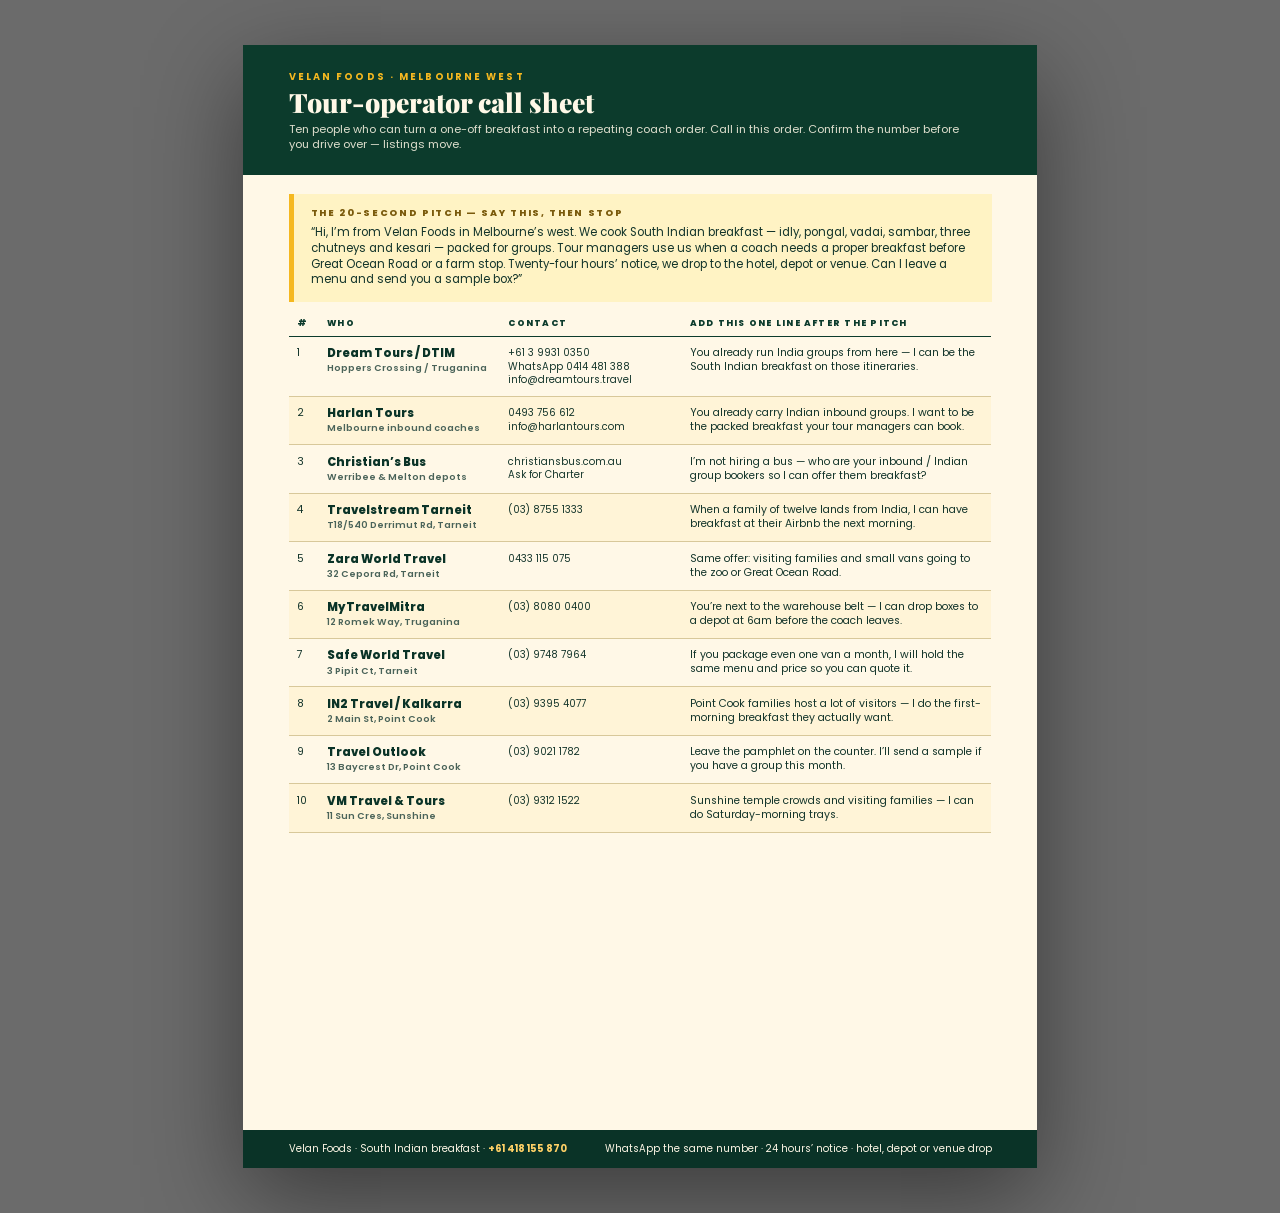
<file: pamphlet/velan-foods-call-sheet.html>
<!DOCTYPE html>
<html lang="en">
<head>
<meta charset="utf-8">
<title>Velan Foods &mdash; Tour-operator call sheet</title>
<link rel="stylesheet" href="assets/fonts.css">
<style>
  :root {
    --green-deep: #0a3327;
    --green: #0c3b2c;
    --gold: #f5b820;
    --gold-soft: #ffd166;
    --cream: #fff8e7;
    --ink: #14352b;
    --muted: #4a6359;
    --rule: #d8c89a;
  }

  @page { size: A4 portrait; margin: 0; }

  * { margin: 0; padding: 0; box-sizing: border-box; }

  html, body {
    background: #6b6b6b;
    font-family: 'Poppins', sans-serif;
    -webkit-font-smoothing: antialiased;
    color: var(--ink);
  }

  body, .page {
    -webkit-print-color-adjust: exact;
    print-color-adjust: exact;
  }

  .page {
    position: relative;
    width: 210mm;
    height: 297mm;
    margin: 0 auto;
    overflow: hidden;
    background: var(--cream);
  }

  @media screen {
    body { padding: 12mm 0; }
    .page { box-shadow: 0 8mm 24mm rgba(0, 0, 0, .45); }
  }

  header {
    background: var(--green);
    color: var(--cream);
    padding: 6.5mm 12mm 6mm;
  }

  header .kicker {
    font-size: 7.2pt;
    font-weight: 700;
    letter-spacing: .22em;
    text-transform: uppercase;
    color: var(--gold);
  }

  header h1 {
    font-family: 'Playfair Display', serif;
    font-weight: 900;
    font-size: 20pt;
    line-height: 1.05;
    margin-top: 1mm;
  }

  header p {
    margin-top: 1.6mm;
    font-size: 8.4pt;
    line-height: 1.35;
    color: rgba(255, 248, 231, .86);
    max-width: 178mm;
  }

  .pitch {
    margin: 5mm 12mm 0;
    padding: 3.4mm 4.5mm 3.6mm;
    background: #fff3c4;
    border-left: 1.4mm solid var(--gold);
  }

  .pitch h2 {
    font-size: 7pt;
    font-weight: 800;
    letter-spacing: .18em;
    text-transform: uppercase;
    color: #7a5a0c;
  }

  .pitch p {
    margin-top: 1.2mm;
    font-size: 8.6pt;
    line-height: 1.38;
  }

  table {
    width: 186mm;
    margin: 4mm 12mm 0;
    border-collapse: collapse;
  }

  th {
    text-align: left;
    font-size: 6.6pt;
    font-weight: 800;
    letter-spacing: .14em;
    text-transform: uppercase;
    color: var(--green);
    padding: 0 2.2mm 1.6mm;
    border-bottom: .4mm solid var(--green);
  }

  td {
    vertical-align: top;
    padding: 2.5mm 2.2mm 2.6mm;
    border-bottom: .2mm solid var(--rule);
    font-size: 8pt;
    line-height: 1.3;
  }

  tr:nth-child(even) td { background: rgba(245, 184, 32, .08); }

  .name {
    font-weight: 800;
    font-size: 8.6pt;
    color: var(--green-deep);
  }

  .where {
    display: block;
    margin-top: .3mm;
    font-size: 7pt;
    font-weight: 600;
    color: var(--muted);
  }

  .contact {
    font-size: 7.4pt;
    line-height: 1.35;
    white-space: nowrap;
  }

  .say { color: var(--ink); }

  footer {
    position: absolute;
    left: 0;
    right: 0;
    bottom: 0;
    padding: 3.2mm 12mm;
    background: var(--green-deep);
    color: var(--cream);
    font-size: 7.4pt;
    display: flex;
    justify-content: space-between;
    gap: 8mm;
  }

  footer b { color: var(--gold-soft); }
</style>
</head>
<body>
<div class="page">
  <header>
    <div class="kicker">Velan Foods &middot; Melbourne west</div>
    <h1>Tour-operator call sheet</h1>
    <p>Ten people who can turn a one-off breakfast into a repeating coach order. Call in this order. Confirm the number before you drive over &mdash; listings move.</p>
  </header>

  <div class="pitch">
    <h2>The 20-second pitch &mdash; say this, then stop</h2>
    <p>&ldquo;Hi, I&rsquo;m from Velan Foods in Melbourne&rsquo;s west. We cook South Indian breakfast &mdash; idly, pongal, vadai, sambar, three chutneys and kesari &mdash; packed for groups. Tour managers use us when a coach needs a proper breakfast before Great Ocean Road or a farm stop. Twenty-four hours&rsquo; notice, we drop to the hotel, depot or venue. Can I leave a menu and send you a sample box?&rdquo;</p>
  </div>

  <table>
    <thead>
      <tr>
        <th style="width:8mm">#</th>
        <th style="width:48mm">Who</th>
        <th style="width:48mm">Contact</th>
        <th>Add this one line after the pitch</th>
      </tr>
    </thead>
    <tbody>
      <tr>
        <td>1</td>
        <td>
          <span class="name">Dream Tours / DTIM</span>
          <span class="where">Hoppers Crossing / Truganina</span>
        </td>
        <td class="contact">
          +61 3 9931 0350<br>
          WhatsApp 0414 481 388<br>
          info@dreamtours.travel
        </td>
        <td class="say">You already run India groups from here &mdash; I can be the South Indian breakfast on those itineraries.</td>
      </tr>
      <tr>
        <td>2</td>
        <td>
          <span class="name">Harlan Tours</span>
          <span class="where">Melbourne inbound coaches</span>
        </td>
        <td class="contact">
          0493 756 612<br>
          info@harlantours.com
        </td>
        <td class="say">You already carry Indian inbound groups. I want to be the packed breakfast your tour managers can book.</td>
      </tr>
      <tr>
        <td>3</td>
        <td>
          <span class="name">Christian&rsquo;s Bus</span>
          <span class="where">Werribee &amp; Melton depots</span>
        </td>
        <td class="contact">
          christiansbus.com.au<br>
          Ask for Charter
        </td>
        <td class="say">I&rsquo;m not hiring a bus &mdash; who are your inbound / Indian group bookers so I can offer them breakfast?</td>
      </tr>
      <tr>
        <td>4</td>
        <td>
          <span class="name">Travelstream Tarneit</span>
          <span class="where">T18/540 Derrimut Rd, Tarneit</span>
        </td>
        <td class="contact">(03) 8755 1333</td>
        <td class="say">When a family of twelve lands from India, I can have breakfast at their Airbnb the next morning.</td>
      </tr>
      <tr>
        <td>5</td>
        <td>
          <span class="name">Zara World Travel</span>
          <span class="where">32 Cepora Rd, Tarneit</span>
        </td>
        <td class="contact">0433 115 075</td>
        <td class="say">Same offer: visiting families and small vans going to the zoo or Great Ocean Road.</td>
      </tr>
      <tr>
        <td>6</td>
        <td>
          <span class="name">MyTravelMitra</span>
          <span class="where">12 Romek Way, Truganina</span>
        </td>
        <td class="contact">(03) 8080 0400</td>
        <td class="say">You&rsquo;re next to the warehouse belt &mdash; I can drop boxes to a depot at 6am before the coach leaves.</td>
      </tr>
      <tr>
        <td>7</td>
        <td>
          <span class="name">Safe World Travel</span>
          <span class="where">3 Pipit Ct, Tarneit</span>
        </td>
        <td class="contact">(03) 9748 7964</td>
        <td class="say">If you package even one van a month, I will hold the same menu and price so you can quote it.</td>
      </tr>
      <tr>
        <td>8</td>
        <td>
          <span class="name">IN2 Travel / Kalkarra</span>
          <span class="where">2 Main St, Point Cook</span>
        </td>
        <td class="contact">(03) 9395 4077</td>
        <td class="say">Point Cook families host a lot of visitors &mdash; I do the first-morning breakfast they actually want.</td>
      </tr>
      <tr>
        <td>9</td>
        <td>
          <span class="name">Travel Outlook</span>
          <span class="where">13 Baycrest Dr, Point Cook</span>
        </td>
        <td class="contact">(03) 9021 1782</td>
        <td class="say">Leave the pamphlet on the counter. I&rsquo;ll send a sample if you have a group this month.</td>
      </tr>
      <tr>
        <td>10</td>
        <td>
          <span class="name">VM Travel &amp; Tours</span>
          <span class="where">11 Sun Cres, Sunshine</span>
        </td>
        <td class="contact">(03) 9312 1522</td>
        <td class="say">Sunshine temple crowds and visiting families &mdash; I can do Saturday-morning trays.</td>
      </tr>
    </tbody>
  </table>

  <footer>
    <span>Velan Foods &middot; South Indian breakfast &middot; <b>+61 418 155 870</b></span>
    <span>WhatsApp the same number &middot; 24 hours&rsquo; notice &middot; hotel, depot or venue drop</span>
  </footer>
</div>
</body>
</html>
</file>
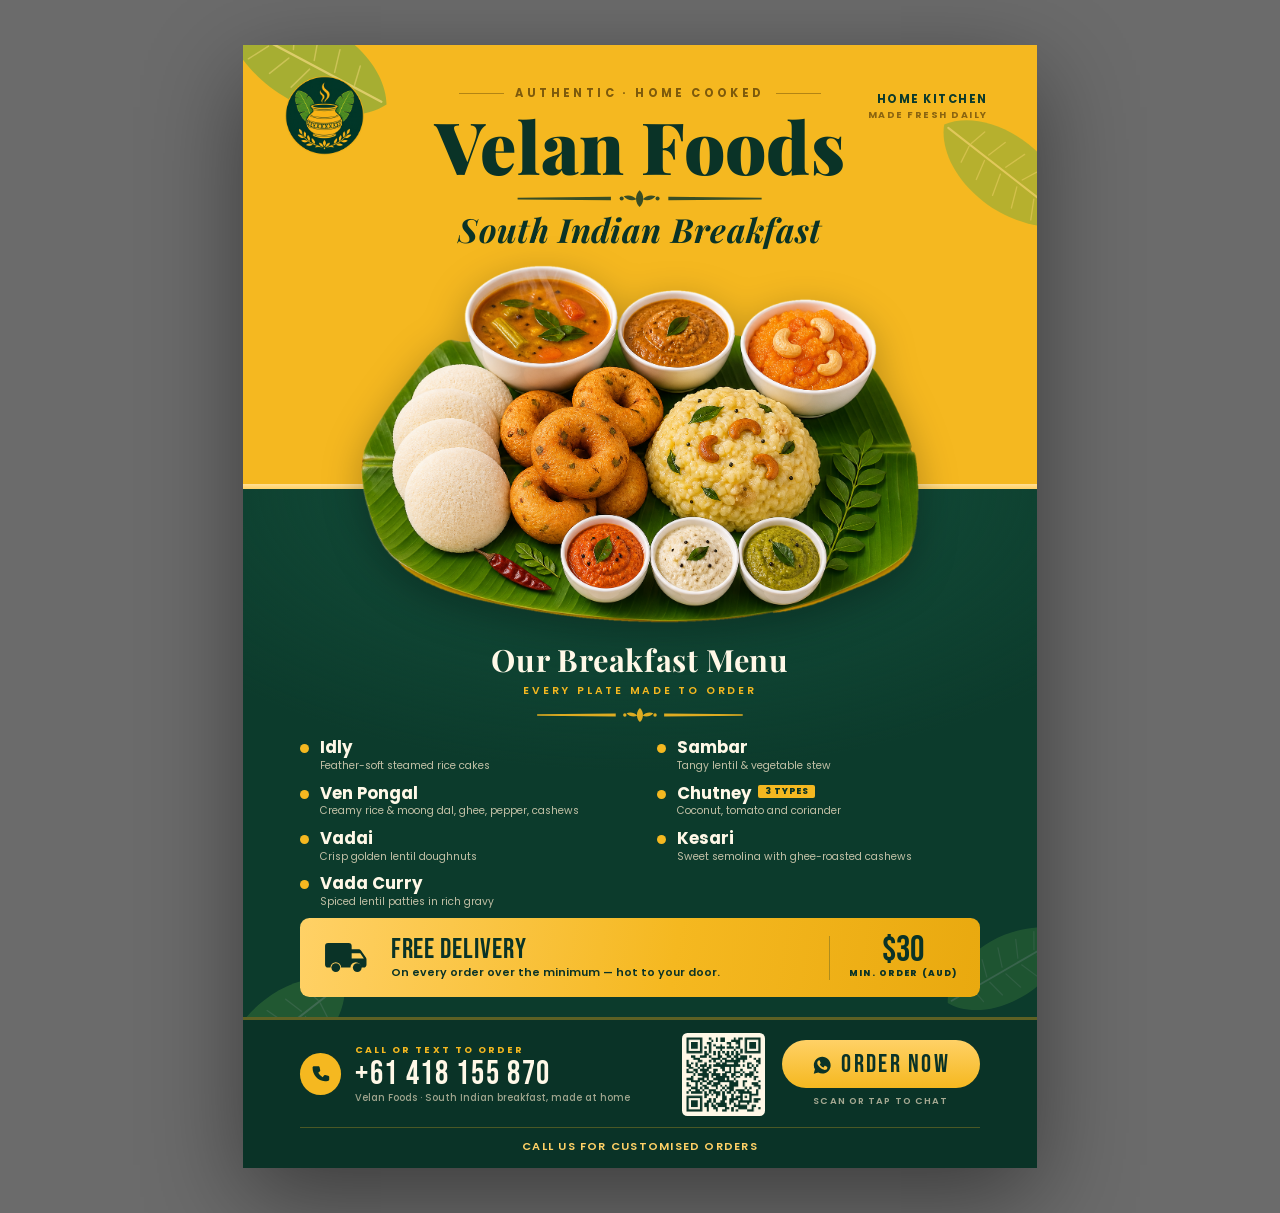
<file: pamphlet/velan-foods-pamphlet.html>
<!DOCTYPE html>
<html lang="en">
<head>
<meta charset="utf-8">
<title>Velan Foods &mdash; South Indian Breakfast</title>
<link rel="stylesheet" href="assets/fonts.css">
<style>
  :root {
    --green-deep: #0a3327;
    --green: #0c3b2c;
    --green-mid: #14513c;
    --gold: #f5b820;
    --gold-soft: #ffd166;
    --cream: #fff8e7;
    --cream-dim: #e8dcc0;
    --leaf: #5aa544;
  }

  @page { size: A4 portrait; margin: 0; }

  * { margin: 0; padding: 0; box-sizing: border-box; }

  html, body {
    background: #6b6b6b;
    font-family: 'Poppins', sans-serif;
    -webkit-font-smoothing: antialiased;
  }

  /* Keep the flood colours when the file is printed straight from a browser. */
  body, .page {
    -webkit-print-color-adjust: exact;
    print-color-adjust: exact;
  }

  .page {
    position: relative;
    width: 210mm;
    height: 297mm;
    margin: 0 auto;
    overflow: hidden;
    background: var(--gold);
    color: var(--green);
  }

  @media screen {
    body { padding: 12mm 0; }
    .page { box-shadow: 0 8mm 24mm rgba(0, 0, 0, .45); }
  }

  /* ---------- background bands ---------- */

  .band-green {
    position: absolute;
    left: 0;
    right: 0;
    top: 116mm;
    bottom: 0;
    background:
      radial-gradient(120% 70% at 50% 0%, var(--green-mid) 0%, transparent 60%),
      var(--green);
  }

  /* Sits just inside the green band, where gold actually reads as an accent. */
  .band-rule {
    position: absolute;
    left: 0;
    right: 0;
    top: 116mm;
    height: 1.3mm;
    background: linear-gradient(180deg, #ffdf95, var(--gold-soft));
  }

  /* Warm glow behind the platter so the cutout sits in the light. */
  .glow {
    position: absolute;
    left: 50%;
    top: 104mm;
    width: 170mm;
    height: 72mm;
    transform: translate(-50%, -50%);
    background: radial-gradient(50% 50% at 50% 50%, rgba(255, 231, 150, .85), rgba(245, 184, 32, 0) 70%);
  }

  /* ---------- decorative leaves ---------- */

  .leaf {
    position: absolute;
    color: var(--leaf);
  }

  .leaf svg { display: block; width: 100%; height: auto; }

  .leaf-tl { top: -8mm;   left: -10mm;  width: 52mm; transform: rotate(28deg);  opacity: .5; }
  .leaf-tr { top: 24mm;   right: -16mm; width: 46mm; transform: rotate(-142deg); opacity: .4; }
  .leaf-bl { bottom: 26mm; left: -12mm; width: 44mm; transform: rotate(-38deg); opacity: .28; }
  .leaf-br { bottom: 44mm; right: -13mm; width: 40mm; transform: rotate(150deg); opacity: .24; }

  /* ---------- masthead ---------- */

  .masthead {
    position: relative;
    padding: 8mm 16mm 0;
    text-align: center;
  }

  .logo {
    position: absolute;
    top: 8mm;
    left: 11mm;
    width: 21mm;
    height: 21mm;
  }

  .logo img { display: block; width: 100%; height: 100%; }

  .estd {
    position: absolute;
    top: 12mm;
    right: 13mm;
    text-align: right;
    font-size: 7pt;
    font-weight: 700;
    letter-spacing: .16em;
    line-height: 1.5;
    color: #8a6410;
    text-transform: uppercase;
  }

  .estd b { display: block; color: var(--green); font-size: 8.5pt; }

  .eyebrow {
    display: inline-flex;
    align-items: center;
    gap: 3mm;
    font-size: 8.5pt;
    font-weight: 700;
    letter-spacing: .3em;
    text-transform: uppercase;
    color: #7d5a0c;
  }

  .eyebrow::before,
  .eyebrow::after {
    content: '';
    width: 12mm;
    height: 1px;
    background: currentColor;
    opacity: .55;
  }

  h1 {
    font-family: 'Playfair Display', serif;
    font-weight: 900;
    font-size: 54pt;
    line-height: 1;
    letter-spacing: .005em;
    margin-top: 2mm;
    color: var(--green-deep);
  }

  /* Ornament between the name and the descriptor. Gold would disappear against
     the mustard field here, so it takes the same ink as the type. */
  .flourish {
    width: 76mm;
    margin: 2mm auto 0;
    color: var(--green-deep);
    opacity: .8;
  }

  .flourish svg { display: block; width: 100%; height: auto; }

  .tagline {
    margin-top: 1.2mm;
    font-family: 'Playfair Display', serif;
    font-weight: 700;
    font-style: italic;
    font-size: 25pt;
    line-height: 1.05;
    letter-spacing: .01em;
    color: var(--green-deep);
  }

  /* ---------- hero platter ---------- */

  .platter {
    position: absolute;
    left: 50%;
    top: 58mm;
    width: 148mm;
    transform: translateX(-50%);
    filter: drop-shadow(0 3mm 5mm rgba(0, 0, 0, .28));
  }

  .platter img { display: block; width: 100%; height: auto; }

  /* ---------- menu ---------- */

  .menu {
    position: absolute;
    left: 0;
    right: 0;
    top: 157mm;
    padding: 0 15mm;
  }

  .menu-head { text-align: center; }

  .menu-head h2 {
    font-family: 'Playfair Display', serif;
    font-weight: 700;
    font-size: 23pt;
    letter-spacing: .02em;
    color: var(--cream);
  }

  .menu-head p {
    margin-top: .8mm;
    font-size: 8pt;
    font-weight: 600;
    letter-spacing: .26em;
    text-transform: uppercase;
    color: var(--gold);
  }

  /* Echoes the masthead ornament. Gold reads properly against the green here. */
  .menu-head .flourish {
    width: 64mm;
    margin-top: 2.2mm;
    color: var(--gold);
    opacity: .9;
  }

  .items {
    display: grid;
    grid-template-columns: 1fr 1fr;
    column-gap: 9mm;
    row-gap: 2.9mm;
    margin-top: 4mm;
    list-style: none;
  }

  .items li {
    display: flex;
    gap: 3mm;
    align-items: baseline;
  }

  .items li::before {
    content: '';
    flex: 0 0 auto;
    width: 2.4mm;
    height: 2.4mm;
    margin-top: 1.6mm;
    border-radius: 50%;
    background: var(--gold);
  }

  .items .name {
    display: block;
    font-size: 12.5pt;
    font-weight: 700;
    line-height: 1.15;
    color: var(--cream);
  }

  .items .desc {
    display: block;
    margin-top: .4mm;
    font-size: 7.8pt;
    font-weight: 400;
    line-height: 1.3;
    color: rgba(232, 220, 192, .82);
  }

  .items .tag {
    display: inline-block;
    margin-left: 1.6mm;
    padding: .3mm 1.8mm;
    border-radius: 2px;
    background: var(--gold);
    color: var(--green-deep);
    font-size: 6.6pt;
    font-weight: 800;
    letter-spacing: .07em;
    vertical-align: 1.1mm;
    text-transform: uppercase;
  }

  /* ---------- delivery offer ---------- */

  .offer {
    position: absolute;
    left: 15mm;
    right: 15mm;
    top: 231mm;
    display: flex;
    align-items: center;
    gap: 5mm;
    padding: 4.6mm 6mm;
    border-radius: 2.5mm;
    background: linear-gradient(100deg, var(--gold-soft), var(--gold) 55%, #e9a90f);
    color: var(--green-deep);
  }

  .offer .van { flex: 0 0 auto; width: 13mm; }
  .offer .van svg { display: block; width: 100%; height: auto; }

  .offer .copy { flex: 1 1 auto; }

  .offer .headline {
    font-family: 'Bebas Neue', sans-serif;
    font-size: 21pt;
    line-height: 1;
    letter-spacing: .035em;
  }

  .offer .sub {
    margin-top: .6mm;
    font-size: 8.2pt;
    font-weight: 600;
    line-height: 1.25;
  }

  .offer .min {
    flex: 0 0 auto;
    padding-left: 5mm;
    border-left: .5mm solid rgba(10, 51, 39, .28);
    text-align: center;
  }

  .offer .min .amt {
    font-family: 'Bebas Neue', sans-serif;
    font-size: 27pt;
    line-height: .85;
  }

  .offer .min .lbl {
    font-size: 6.6pt;
    font-weight: 800;
    letter-spacing: .13em;
    text-transform: uppercase;
  }

  /* ---------- footer ---------- */

  .footer {
    position: absolute;
    left: 0;
    right: 0;
    bottom: 0;
    height: 40mm;
    padding: 0 15mm;
    display: flex;
    flex-direction: column;
    justify-content: center;
    background: var(--green-deep);
    border-top: 1mm solid rgba(245, 184, 32, .35);
  }

  .footer-main {
    display: flex;
    align-items: center;
    justify-content: space-between;
    gap: 6mm;
  }

  .custom-note {
    margin-top: 3mm;
    padding-top: 2.6mm;
    border-top: .25mm solid rgba(245, 184, 32, .28);
    text-align: center;
    font-size: 8.4pt;
    font-weight: 600;
    letter-spacing: .11em;
    text-transform: uppercase;
    color: var(--gold-soft);
  }

  .contact {
    display: flex;
    align-items: center;
    gap: 3.6mm;
  }

  .icon {
    flex: 0 0 auto;
    width: 11mm;
    height: 11mm;
    border-radius: 50%;
    background: var(--gold);
    display: flex;
    align-items: center;
    justify-content: center;
  }

  .icon svg { width: 5.6mm; height: 5.6mm; display: block; }

  .contact .lbl {
    font-size: 7pt;
    font-weight: 700;
    letter-spacing: .22em;
    text-transform: uppercase;
    color: var(--gold);
  }

  .contact .val {
    display: block;
    font-family: 'Bebas Neue', sans-serif;
    font-size: 25pt;
    line-height: 1.02;
    letter-spacing: .05em;
    color: var(--cream);
    text-decoration: none;
  }

  .contact .note {
    font-size: 7.2pt;
    font-weight: 500;
    color: rgba(232, 220, 192, .68);
  }

  .contact .val:hover { text-decoration: none; }

  .cta {
    flex: 0 0 auto;
    display: flex;
    align-items: center;
    gap: 4.5mm;
  }

  /* Carries its own light quiet zone so it stays scannable on the dark band. */
  .cta .qr {
    flex: 0 0 auto;
    display: block;
    width: 22mm;
    height: 22mm;
    border-radius: 1.4mm;
    background: var(--cream);
  }

  .cta .copy { text-align: center; }

  .cta .btn {
    display: flex;
    align-items: center;
    justify-content: center;
    gap: 2.4mm;
    padding: 3.2mm 8mm 2.7mm;
    border-radius: 100px;
    background: linear-gradient(180deg, var(--gold-soft), var(--gold));
    color: var(--green-deep);
    font-family: 'Bebas Neue', sans-serif;
    font-size: 19pt;
    line-height: 1;
    letter-spacing: .09em;
    text-decoration: none;
  }

  .cta .btn svg {
    flex: 0 0 auto;
    width: 5.4mm;
    height: 5.4mm;
    display: block;
  }

  .cta .btn-sub {
    margin-top: 1.8mm;
    font-size: 7pt;
    font-weight: 600;
    letter-spacing: .12em;
    text-transform: uppercase;
    color: rgba(232, 220, 192, .7);
  }
</style>
</head>
<body>

<svg width="0" height="0" style="position:absolute" aria-hidden="true">
  <symbol id="banana-leaf" viewBox="0 0 200 92">
    <path fill="currentColor"
      d="M4 46C4 46 44 4 106 4c46 0 78 20 90 42-12 22-44 42-90 42C44 88 4 46 4 46Z"/>
    <path stroke="#eaf7d8" stroke-width="2.4" stroke-linecap="round" opacity=".75" d="M10 46h180"/>
    <g stroke="#dff0c8" stroke-width="1.5" stroke-linecap="round" opacity=".55">
      <path d="M38 44 24 26M62 42 50 21M86 41 76 18M110 41 102 16M134 42 128 19M158 44 154 24"/>
      <path d="M38 48 24 66M62 50 50 71M86 51 76 74M110 51 102 76M134 50 128 73M158 48 154 68"/>
    </g>
  </symbol>

  <symbol id="flourish" viewBox="0 0 240 16">
    <g fill="currentColor">
      <path d="M18 7.3 96 6.5v3L18 8.7Z"/>
      <path d="M222 7.3 144 6.5v3l78-.8Z"/>
      <circle cx="105" cy="8" r="1.7"/>
      <circle cx="135" cy="8" r="1.7"/>
      <path d="M120 1c4 3.5 4 10.5 0 14-4-3.5-4-10.5 0-14Z"/>
      <path d="M117.4 8.6c-2.7-3.1-6.9-4.1-10.7-2.5 2.7 3.1 6.9 4.1 10.7 2.5Z"/>
      <path d="M122.6 8.6c2.7-3.1 6.9-4.1 10.7-2.5-2.7 3.1-6.9 4.1-10.7 2.5Z"/>
    </g>
  </symbol>

  <symbol id="ico-phone" viewBox="0 0 24 24">
    <path fill="#0a3327"
      d="M6.6 2.5h2.9c.7 0 1.3.5 1.4 1.2l.7 3.4c.1.6-.1 1.2-.6 1.5l-1.7 1.2a13 13 0 0 0 5.1 5.1l1.2-1.7c.4-.5 1-.7 1.6-.6l3.4.7c.7.1 1.2.7 1.2 1.4v2.9c0 .9-.7 1.6-1.6 1.6C10.4 21.2 2.9 13.7 2.9 4.1c0-.9.7-1.6 1.6-1.6Z"/>
  </symbol>

  <symbol id="ico-whatsapp" viewBox="0 0 24 24">
    <path fill="#0a3327" d="M12.04 2.02c-5.46 0-9.9 4.44-9.9 9.9 0 1.75.46 3.45 1.32 4.95L2.06 22l5.25-1.38a9.87 9.87 0 0 0 4.73 1.2c5.46 0 9.9-4.44 9.9-9.9s-4.44-9.9-9.9-9.9Zm5.8 14.11c-.24.68-1.4 1.3-1.93 1.35-.53.06-1.03.25-3.5-.72-2.98-1.18-4.85-4.28-5-4.48-.14-.2-1.18-1.57-1.18-3s.75-2.13 1.02-2.42c.27-.29.58-.36.78-.36h.56c.18 0 .42-.7.66.5.24.58.82 2 .89 2.15.07.15.12.32.02.51-.1.19-.15.31-.3.48l-.43.51c-.15.15-.3.31-.13.6.17.29.75 1.24 1.61 2.01 1.1.99 2.04 1.3 2.33 1.45.29.15.46.12.63-.7.17-.2.73-.85.92-1.14.2-.29.39-.24.66-.14.27.1 1.7.8 1.99.95.29.15.48.22.55.34.07.13.07.73-.17 1.41Z"/>
  </symbol>

  <symbol id="ico-van" viewBox="0 0 48 32">
    <path fill="#0a3327"
      d="M2 5a3 3 0 0 1 3-3h20a3 3 0 0 1 3 3v3h6.6c1 0 1.9.5 2.5 1.3l4.8 6.9c.4.5.6 1.2.6 1.8V23a3 3 0 0 1-3 3h-2.3a5.2 5.2 0 0 0-10.4 0H17.7a5.2 5.2 0 0 0-10.4 0H5a3 3 0 0 1-3-3V5Zm26 7v5h11.9l-3.5-5H28Z"/>
    <circle cx="12.5" cy="26" r="4.3" fill="#0a3327"/>
    <circle cx="33.5" cy="26" r="4.3" fill="#0a3327"/>
  </symbol>
</svg>

<div class="page">

  <div class="band-green"></div>
  <div class="band-rule"></div>
  <div class="glow"></div>

  <div class="leaf leaf-tl"><svg viewBox="0 0 200 92"><use href="#banana-leaf"/></svg></div>
  <div class="leaf leaf-tr"><svg viewBox="0 0 200 92"><use href="#banana-leaf"/></svg></div>
  <div class="leaf leaf-bl"><svg viewBox="0 0 200 92"><use href="#banana-leaf"/></svg></div>
  <div class="leaf leaf-br"><svg viewBox="0 0 200 92"><use href="#banana-leaf"/></svg></div>

  <header class="masthead">
    <div class="logo"><img src="assets/logo.png" alt="Velan Foods"></div>
    <div class="estd"><b>Home Kitchen</b>Made fresh daily</div>

    <p class="eyebrow">Authentic &middot; Home Cooked</p>
    <h1>Velan Foods</h1>
    <div class="flourish"><svg viewBox="0 0 240 16"><use href="#flourish"/></svg></div>
    <p class="tagline">South Indian Breakfast</p>
  </header>

  <div class="platter"><img src="assets/platter.png" alt="South Indian breakfast platter on a banana leaf"></div>

  <section class="menu">
    <div class="menu-head">
      <h2>Our Breakfast Menu</h2>
      <p>Every plate made to order</p>
      <div class="flourish"><svg viewBox="0 0 240 16"><use href="#flourish"/></svg></div>
    </div>

    <ul class="items">
      <li><span><span class="name">Idly</span><span class="desc">Feather-soft steamed rice cakes</span></span></li>
      <li><span><span class="name">Sambar</span><span class="desc">Tangy lentil &amp; vegetable stew</span></span></li>
      <li><span><span class="name">Ven Pongal</span><span class="desc">Creamy rice &amp; moong dal, ghee, pepper, cashews</span></span></li>
      <li><span><span class="name">Chutney<span class="tag">3 Types</span></span><span class="desc">Coconut, tomato and coriander</span></span></li>
      <li><span><span class="name">Vadai</span><span class="desc">Crisp golden lentil doughnuts</span></span></li>
      <li><span><span class="name">Kesari</span><span class="desc">Sweet semolina with ghee-roasted cashews</span></span></li>
      <li><span><span class="name">Vada Curry</span><span class="desc">Spiced lentil patties in rich gravy</span></span></li>
    </ul>
  </section>

  <div class="offer">
    <div class="van"><svg viewBox="0 0 48 32"><use href="#ico-van"/></svg></div>
    <div class="copy">
      <div class="headline">Free Delivery</div>
      <div class="sub">On every order over the minimum &mdash; hot to your door.</div>
    </div>
    <div class="min">
      <div class="amt">$30</div>
      <div class="lbl">Min. order (AUD)</div>
    </div>
  </div>

  <footer class="footer">
    <div class="footer-main">
      <div class="contact">
        <span class="icon"><svg viewBox="0 0 24 24"><use href="#ico-phone"/></svg></span>
        <div>
          <div class="lbl">Call or text to order</div>
          <a class="val" href="tel:+61418155870">+61 418 155 870</a>
          <div class="note">Velan Foods &middot; South Indian breakfast, made at home</div>
        </div>
      </div>
      <div class="cta">
        <img class="qr" src="assets/whatsapp-qr.png" alt="QR code linking to a WhatsApp chat with Velan Foods">
        <div class="copy">
          <a class="btn" href="https://wa.me/61418155870?text=Hi%20Velan%20Foods%2C%20I%20would%20like%20to%20place%20a%20breakfast%20order"><svg viewBox="0 0 24 24"><use href="#ico-whatsapp"/></svg>Order Now</a>
          <div class="btn-sub">Scan or tap to chat</div>
        </div>
      </div>
    </div>
    <p class="custom-note">Call us for customised orders</p>
  </footer>

</div>
</body>
</html>
</file>
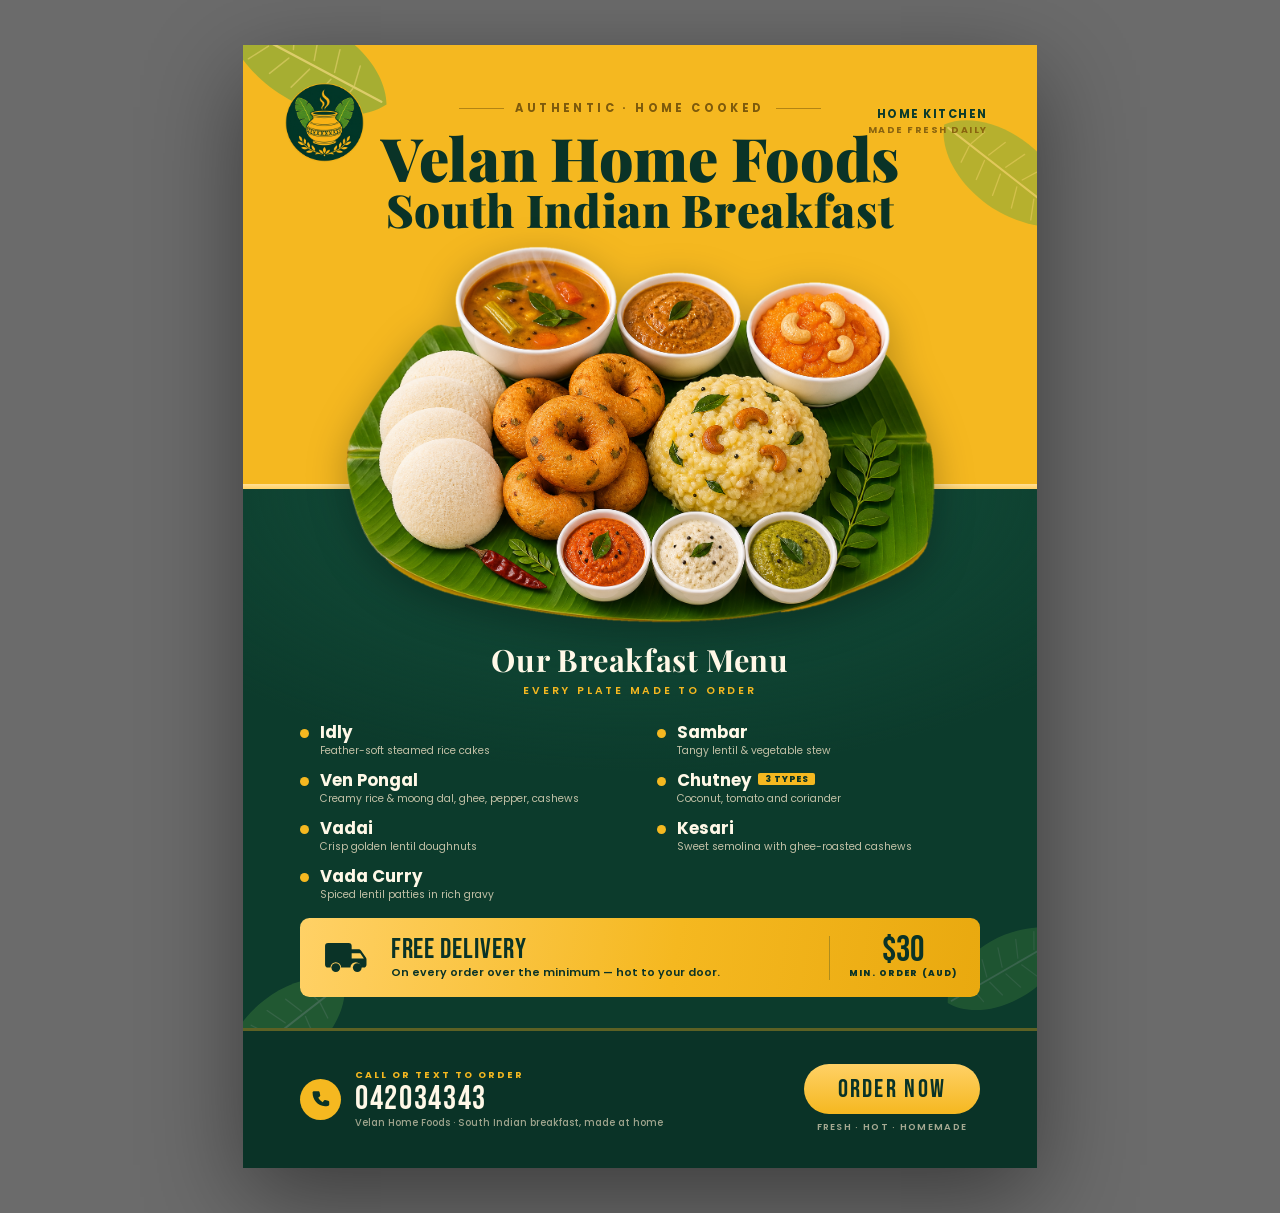
<file: pamphlet/velan-home-foods-pamphlet.html>
<!DOCTYPE html>
<html lang="en">
<head>
<meta charset="utf-8">
<title>Velan Home Foods &mdash; South Indian Breakfast</title>
<link rel="stylesheet" href="assets/fonts.css">
<style>
  :root {
    --green-deep: #0a3327;
    --green: #0c3b2c;
    --green-mid: #14513c;
    --gold: #f5b820;
    --gold-soft: #ffd166;
    --cream: #fff8e7;
    --cream-dim: #e8dcc0;
    --leaf: #5aa544;
  }

  @page { size: A4 portrait; margin: 0; }

  * { margin: 0; padding: 0; box-sizing: border-box; }

  html, body {
    background: #6b6b6b;
    font-family: 'Poppins', sans-serif;
    -webkit-font-smoothing: antialiased;
  }

  /* Keep the flood colours when the file is printed straight from a browser. */
  body, .page {
    -webkit-print-color-adjust: exact;
    print-color-adjust: exact;
  }

  .page {
    position: relative;
    width: 210mm;
    height: 297mm;
    margin: 0 auto;
    overflow: hidden;
    background: var(--gold);
    color: var(--green);
  }

  @media screen {
    body { padding: 12mm 0; }
    .page { box-shadow: 0 8mm 24mm rgba(0, 0, 0, .45); }
  }

  /* ---------- background bands ---------- */

  .band-green {
    position: absolute;
    left: 0;
    right: 0;
    top: 116mm;
    bottom: 0;
    background:
      radial-gradient(120% 70% at 50% 0%, var(--green-mid) 0%, transparent 60%),
      var(--green);
  }

  /* Sits just inside the green band, where gold actually reads as an accent. */
  .band-rule {
    position: absolute;
    left: 0;
    right: 0;
    top: 116mm;
    height: 1.3mm;
    background: linear-gradient(180deg, #ffdf95, var(--gold-soft));
  }

  /* Warm glow behind the platter so the cutout sits in the light. */
  .glow {
    position: absolute;
    left: 50%;
    top: 104mm;
    width: 170mm;
    height: 72mm;
    transform: translate(-50%, -50%);
    background: radial-gradient(50% 50% at 50% 50%, rgba(255, 231, 150, .85), rgba(245, 184, 32, 0) 70%);
  }

  /* ---------- decorative leaves ---------- */

  .leaf {
    position: absolute;
    color: var(--leaf);
  }

  .leaf svg { display: block; width: 100%; height: auto; }

  .leaf-tl { top: -8mm;   left: -10mm;  width: 52mm; transform: rotate(28deg);  opacity: .5; }
  .leaf-tr { top: 24mm;   right: -16mm; width: 46mm; transform: rotate(-142deg); opacity: .4; }
  .leaf-bl { bottom: 26mm; left: -12mm; width: 44mm; transform: rotate(-38deg); opacity: .28; }
  .leaf-br { bottom: 44mm; right: -13mm; width: 40mm; transform: rotate(150deg); opacity: .24; }

  /* ---------- masthead ---------- */

  .masthead {
    position: relative;
    padding: 12mm 16mm 0;
    text-align: center;
  }

  .logo {
    position: absolute;
    top: 10mm;
    left: 11mm;
    width: 21mm;
    height: 21mm;
  }

  .logo img { display: block; width: 100%; height: 100%; }

  .estd {
    position: absolute;
    top: 16mm;
    right: 13mm;
    text-align: right;
    font-size: 7pt;
    font-weight: 700;
    letter-spacing: .16em;
    line-height: 1.5;
    color: #8a6410;
    text-transform: uppercase;
  }

  .estd b { display: block; color: var(--green); font-size: 8.5pt; }

  .eyebrow {
    display: inline-flex;
    align-items: center;
    gap: 3mm;
    font-size: 8.5pt;
    font-weight: 700;
    letter-spacing: .3em;
    text-transform: uppercase;
    color: #7d5a0c;
  }

  .eyebrow::before,
  .eyebrow::after {
    content: '';
    width: 12mm;
    height: 1px;
    background: currentColor;
    opacity: .55;
  }

  h1 {
    font-family: 'Playfair Display', serif;
    font-weight: 900;
    font-size: 45pt;
    line-height: .98;
    letter-spacing: -.005em;
    margin-top: 3mm;
    color: var(--green-deep);
  }

  /* Sized so both title lines end up almost exactly the same width. */
  h1 .line2 {
    display: block;
    font-size: 34pt;
    letter-spacing: .015em;
  }

  /* ---------- hero platter ---------- */

  .platter {
    position: absolute;
    left: 50%;
    top: 53mm;
    width: 156mm;
    transform: translateX(-50%);
    filter: drop-shadow(0 3mm 5mm rgba(0, 0, 0, .28));
  }

  .platter img { display: block; width: 100%; height: auto; }

  /* ---------- menu ---------- */

  .menu {
    position: absolute;
    left: 0;
    right: 0;
    top: 157mm;
    padding: 0 15mm;
  }

  .menu-head { text-align: center; }

  .menu-head h2 {
    font-family: 'Playfair Display', serif;
    font-weight: 700;
    font-size: 23pt;
    letter-spacing: .02em;
    color: var(--cream);
  }

  .menu-head p {
    margin-top: .8mm;
    font-size: 8pt;
    font-weight: 600;
    letter-spacing: .26em;
    text-transform: uppercase;
    color: var(--gold);
  }

  .items {
    display: grid;
    grid-template-columns: 1fr 1fr;
    column-gap: 9mm;
    row-gap: 3.6mm;
    margin-top: 6.5mm;
    list-style: none;
  }

  .items li {
    display: flex;
    gap: 3mm;
    align-items: baseline;
  }

  .items li::before {
    content: '';
    flex: 0 0 auto;
    width: 2.4mm;
    height: 2.4mm;
    margin-top: 1.6mm;
    border-radius: 50%;
    background: var(--gold);
  }

  .items .name {
    display: block;
    font-size: 12.5pt;
    font-weight: 700;
    line-height: 1.15;
    color: var(--cream);
  }

  .items .desc {
    display: block;
    margin-top: .4mm;
    font-size: 7.8pt;
    font-weight: 400;
    line-height: 1.3;
    color: rgba(232, 220, 192, .82);
  }

  .items .tag {
    display: inline-block;
    margin-left: 1.6mm;
    padding: .3mm 1.8mm;
    border-radius: 2px;
    background: var(--gold);
    color: var(--green-deep);
    font-size: 6.6pt;
    font-weight: 800;
    letter-spacing: .07em;
    vertical-align: 1.1mm;
    text-transform: uppercase;
  }

  /* ---------- delivery offer ---------- */

  .offer {
    position: absolute;
    left: 15mm;
    right: 15mm;
    top: 231mm;
    display: flex;
    align-items: center;
    gap: 5mm;
    padding: 4.6mm 6mm;
    border-radius: 2.5mm;
    background: linear-gradient(100deg, var(--gold-soft), var(--gold) 55%, #e9a90f);
    color: var(--green-deep);
  }

  .offer .van { flex: 0 0 auto; width: 13mm; }
  .offer .van svg { display: block; width: 100%; height: auto; }

  .offer .copy { flex: 1 1 auto; }

  .offer .headline {
    font-family: 'Bebas Neue', sans-serif;
    font-size: 21pt;
    line-height: 1;
    letter-spacing: .035em;
  }

  .offer .sub {
    margin-top: .6mm;
    font-size: 8.2pt;
    font-weight: 600;
    line-height: 1.25;
  }

  .offer .min {
    flex: 0 0 auto;
    padding-left: 5mm;
    border-left: .5mm solid rgba(10, 51, 39, .28);
    text-align: center;
  }

  .offer .min .amt {
    font-family: 'Bebas Neue', sans-serif;
    font-size: 27pt;
    line-height: .85;
  }

  .offer .min .lbl {
    font-size: 6.6pt;
    font-weight: 800;
    letter-spacing: .13em;
    text-transform: uppercase;
  }

  /* ---------- footer ---------- */

  .footer {
    position: absolute;
    left: 0;
    right: 0;
    bottom: 0;
    height: 37mm;
    padding: 0 15mm;
    display: flex;
    align-items: center;
    justify-content: space-between;
    gap: 6mm;
    background: var(--green-deep);
    border-top: 1mm solid rgba(245, 184, 32, .35);
  }

  .contact {
    display: flex;
    align-items: center;
    gap: 3.6mm;
  }

  .icon {
    flex: 0 0 auto;
    width: 11mm;
    height: 11mm;
    border-radius: 50%;
    background: var(--gold);
    display: flex;
    align-items: center;
    justify-content: center;
  }

  .icon svg { width: 5.6mm; height: 5.6mm; display: block; }

  .contact .lbl {
    font-size: 7pt;
    font-weight: 700;
    letter-spacing: .22em;
    text-transform: uppercase;
    color: var(--gold);
  }

  .contact .val {
    font-family: 'Bebas Neue', sans-serif;
    font-size: 25pt;
    line-height: 1.02;
    letter-spacing: .05em;
    color: var(--cream);
  }

  .contact .note {
    font-size: 7.2pt;
    font-weight: 500;
    color: rgba(232, 220, 192, .68);
  }

  .cta {
    flex: 0 0 auto;
    text-align: center;
  }

  .cta .btn {
    display: block;
    padding: 3.4mm 9mm 2.9mm;
    border-radius: 100px;
    background: linear-gradient(180deg, var(--gold-soft), var(--gold));
    color: var(--green-deep);
    font-family: 'Bebas Neue', sans-serif;
    font-size: 19pt;
    line-height: 1;
    letter-spacing: .09em;
  }

  .cta .btn-sub {
    margin-top: 1.8mm;
    font-size: 7pt;
    font-weight: 600;
    letter-spacing: .14em;
    text-transform: uppercase;
    color: rgba(232, 220, 192, .7);
  }
</style>
</head>
<body>

<svg width="0" height="0" style="position:absolute" aria-hidden="true">
  <symbol id="banana-leaf" viewBox="0 0 200 92">
    <path fill="currentColor"
      d="M4 46C4 46 44 4 106 4c46 0 78 20 90 42-12 22-44 42-90 42C44 88 4 46 4 46Z"/>
    <path stroke="#eaf7d8" stroke-width="2.4" stroke-linecap="round" opacity=".75" d="M10 46h180"/>
    <g stroke="#dff0c8" stroke-width="1.5" stroke-linecap="round" opacity=".55">
      <path d="M38 44 24 26M62 42 50 21M86 41 76 18M110 41 102 16M134 42 128 19M158 44 154 24"/>
      <path d="M38 48 24 66M62 50 50 71M86 51 76 74M110 51 102 76M134 50 128 73M158 48 154 68"/>
    </g>
  </symbol>

  <symbol id="ico-phone" viewBox="0 0 24 24">
    <path fill="#0a3327"
      d="M6.6 2.5h2.9c.7 0 1.3.5 1.4 1.2l.7 3.4c.1.6-.1 1.2-.6 1.5l-1.7 1.2a13 13 0 0 0 5.1 5.1l1.2-1.7c.4-.5 1-.7 1.6-.6l3.4.7c.7.1 1.2.7 1.2 1.4v2.9c0 .9-.7 1.6-1.6 1.6C10.4 21.2 2.9 13.7 2.9 4.1c0-.9.7-1.6 1.6-1.6Z"/>
  </symbol>

  <symbol id="ico-van" viewBox="0 0 48 32">
    <path fill="#0a3327"
      d="M2 5a3 3 0 0 1 3-3h20a3 3 0 0 1 3 3v3h6.6c1 0 1.9.5 2.5 1.3l4.8 6.9c.4.5.6 1.2.6 1.8V23a3 3 0 0 1-3 3h-2.3a5.2 5.2 0 0 0-10.4 0H17.7a5.2 5.2 0 0 0-10.4 0H5a3 3 0 0 1-3-3V5Zm26 7v5h11.9l-3.5-5H28Z"/>
    <circle cx="12.5" cy="26" r="4.3" fill="#0a3327"/>
    <circle cx="33.5" cy="26" r="4.3" fill="#0a3327"/>
  </symbol>
</svg>

<div class="page">

  <div class="band-green"></div>
  <div class="band-rule"></div>
  <div class="glow"></div>

  <div class="leaf leaf-tl"><svg viewBox="0 0 200 92"><use href="#banana-leaf"/></svg></div>
  <div class="leaf leaf-tr"><svg viewBox="0 0 200 92"><use href="#banana-leaf"/></svg></div>
  <div class="leaf leaf-bl"><svg viewBox="0 0 200 92"><use href="#banana-leaf"/></svg></div>
  <div class="leaf leaf-br"><svg viewBox="0 0 200 92"><use href="#banana-leaf"/></svg></div>

  <header class="masthead">
    <div class="logo"><img src="assets/logo.png" alt="Velan Home Foods"></div>
    <div class="estd"><b>Home Kitchen</b>Made fresh daily</div>

    <p class="eyebrow">Authentic &middot; Home Cooked</p>
    <h1>Velan Home Foods<span class="line2">South Indian Breakfast</span></h1>
  </header>

  <div class="platter"><img src="assets/platter.png" alt="South Indian breakfast platter on a banana leaf"></div>

  <section class="menu">
    <div class="menu-head">
      <h2>Our Breakfast Menu</h2>
      <p>Every plate made to order</p>
    </div>

    <ul class="items">
      <li><span><span class="name">Idly</span><span class="desc">Feather-soft steamed rice cakes</span></span></li>
      <li><span><span class="name">Sambar</span><span class="desc">Tangy lentil &amp; vegetable stew</span></span></li>
      <li><span><span class="name">Ven Pongal</span><span class="desc">Creamy rice &amp; moong dal, ghee, pepper, cashews</span></span></li>
      <li><span><span class="name">Chutney<span class="tag">3 Types</span></span><span class="desc">Coconut, tomato and coriander</span></span></li>
      <li><span><span class="name">Vadai</span><span class="desc">Crisp golden lentil doughnuts</span></span></li>
      <li><span><span class="name">Kesari</span><span class="desc">Sweet semolina with ghee-roasted cashews</span></span></li>
      <li><span><span class="name">Vada Curry</span><span class="desc">Spiced lentil patties in rich gravy</span></span></li>
    </ul>
  </section>

  <div class="offer">
    <div class="van"><svg viewBox="0 0 48 32"><use href="#ico-van"/></svg></div>
    <div class="copy">
      <div class="headline">Free Delivery</div>
      <div class="sub">On every order over the minimum &mdash; hot to your door.</div>
    </div>
    <div class="min">
      <div class="amt">$30</div>
      <div class="lbl">Min. order (AUD)</div>
    </div>
  </div>

  <footer class="footer">
    <div class="contact">
      <span class="icon"><svg viewBox="0 0 24 24"><use href="#ico-phone"/></svg></span>
      <div>
        <div class="lbl">Call or text to order</div>
        <div class="val">042034343</div>
        <div class="note">Velan Home Foods &middot; South Indian breakfast, made at home</div>
      </div>
    </div>
    <div class="cta">
      <span class="btn">Order Now</span>
      <div class="btn-sub">Fresh &middot; Hot &middot; Homemade</div>
    </div>
  </footer>

</div>
</body>
</html>
</file>
<file: pamphlet/assets/fonts.css>
@font-face {
  font-family: 'Playfair Display';
  font-style: normal;
  font-weight: 700;
  font-display: block;
  src: url([data-uri]) format('woff2');
}
@font-face {
  font-family: 'Playfair Display';
  font-style: italic;
  font-weight: 700;
  font-display: block;
  src: url([data-uri]) format('woff2');
}
@font-face {
  font-family: 'Playfair Display';
  font-style: normal;
  font-weight: 900;
  font-display: block;
  src: url([data-uri]) format('woff2');
}
@font-face {
  font-family: 'Poppins';
  font-style: normal;
  font-weight: 400;
  font-display: block;
  src: url([data-uri]) format('woff2');
}
@font-face {
  font-family: 'Poppins';
  font-style: normal;
  font-weight: 500;
  font-display: block;
  src: url([data-uri]) format('woff2');
}
@font-face {
  font-family: 'Poppins';
  font-style: normal;
  font-weight: 600;
  font-display: block;
  src: url([data-uri]) format('woff2');
}
@font-face {
  font-family: 'Poppins';
  font-style: normal;
  font-weight: 700;
  font-display: block;
  src: url([data-uri]) format('woff2');
}
@font-face {
  font-family: 'Poppins';
  font-style: normal;
  font-weight: 800;
  font-display: block;
  src: url([data-uri]) format('woff2');
}
@font-face {
  font-family: 'Bebas Neue';
  font-style: normal;
  font-weight: 400;
  font-display: block;
  src: url([data-uri]) format('woff2');
}
</file>
